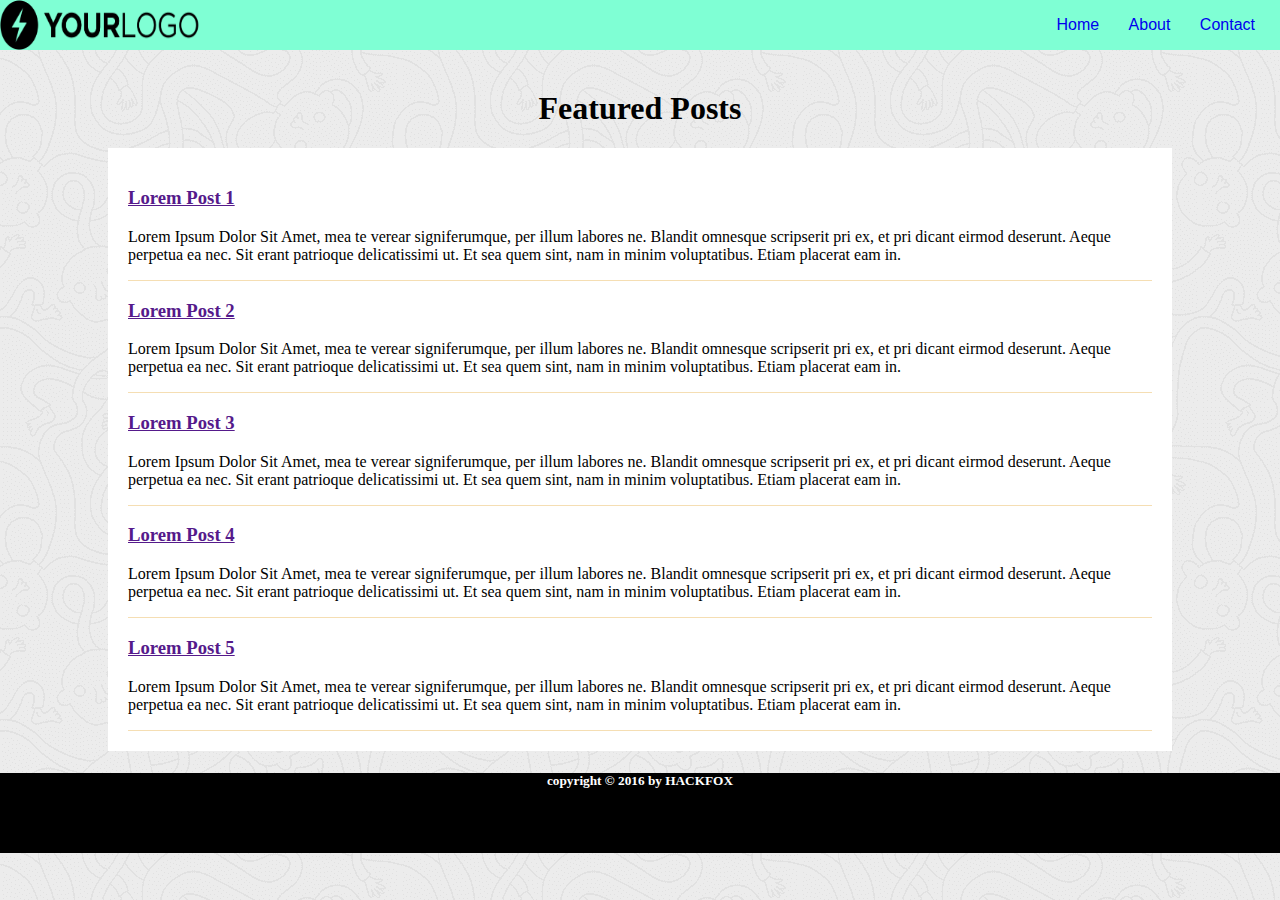
<file: project-css-layouting/index.html>
<!DOCTYPE html>
<html>
  <head>
    <link href="style.css" rel="stylesheet" type="text/css">
    <link href="https://fonts.googleapis.com/css?family=Slabo+27px" rel="stylesheet">
  </head>
  <body>
    <header>
      <img id="logo" src="img/sample-logo.png" width="200px" />
      <nav>
        <ul>
          <a href="#"><li>Home</li></a>
          <a href="#"><li>About</li></a>
          <a href="#"><li>Contact</li></a>
        </ul>
      </nav>
    </header>
    <section>
      <h1>Featured Posts</h1>
      <div id="article-list">
        <article>
          <a href=""><h3>Lorem Post 1</h3></a>
          <p>
            Lorem Ipsum Dolor Sit Amet, mea te verear signiferumque, per illum labores ne. Blandit omnesque scripserit pri ex, et pri dicant eirmod deserunt. Aeque perpetua ea nec. Sit erant patrioque delicatissimi ut. Et sea quem sint, nam in minim voluptatibus. Etiam placerat eam in.
          </p>
        </article>
        <article>
          <a href=""><h3>Lorem Post 2</h3></a>
          <p>
            Lorem Ipsum Dolor Sit Amet, mea te verear signiferumque, per illum labores ne. Blandit omnesque scripserit pri ex, et pri dicant eirmod deserunt. Aeque perpetua ea nec. Sit erant patrioque delicatissimi ut. Et sea quem sint, nam in minim voluptatibus. Etiam placerat eam in.
          </p>
        </article>
        <article>
          <a href=""><h3>Lorem Post 3</h3></a>
          <p>
            Lorem Ipsum Dolor Sit Amet, mea te verear signiferumque, per illum labores ne. Blandit omnesque scripserit pri ex, et pri dicant eirmod deserunt. Aeque perpetua ea nec. Sit erant patrioque delicatissimi ut. Et sea quem sint, nam in minim voluptatibus. Etiam placerat eam in.
          </p>
        </article>
        <article>
          <a href=""><h3>Lorem Post 4</h3></a>
          <p>
            Lorem Ipsum Dolor Sit Amet, mea te verear signiferumque, per illum labores ne. Blandit omnesque scripserit pri ex, et pri dicant eirmod deserunt. Aeque perpetua ea nec. Sit erant patrioque delicatissimi ut. Et sea quem sint, nam in minim voluptatibus. Etiam placerat eam in.
          </p>
        </article>
        <article>
          <a href=""><h3>Lorem Post 5</h3></a>
          <p>
            Lorem Ipsum Dolor Sit Amet, mea te verear signiferumque, per illum labores ne. Blandit omnesque scripserit pri ex, et pri dicant eirmod deserunt. Aeque perpetua ea nec. Sit erant patrioque delicatissimi ut. Et sea quem sint, nam in minim voluptatibus. Etiam placerat eam in.
          </p>
        </article>
      </div>
    </section>
    <footer>
      <h5>copyright &copy; 2016 by HACKFOX</h5>
    </footer>
  </body>
</html>
</file>
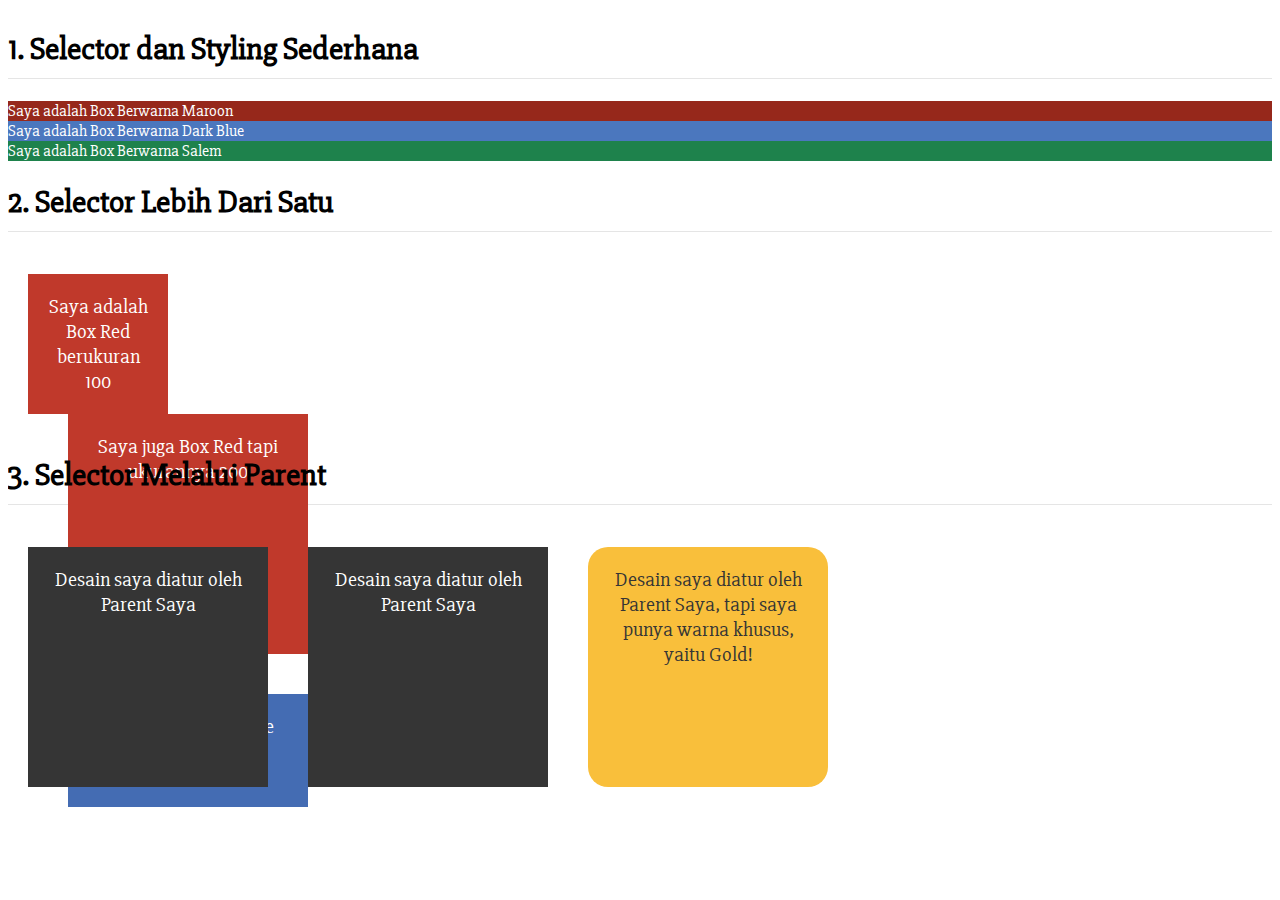
<file: project-css-styling/index.html>
<html>
  <head>
    <link href="https://fonts.googleapis.com/css?family=Slabo+27px" rel="stylesheet">
    <link href="style.css" rel="stylesheet" type="text/css">
  </head>
  <body>
    <div class="separator">
      <h1>1. Selector dan Styling Sederhana</h1>
      <div id="maroon-box">Saya adalah Box Berwarna Maroon</div>
      <div id="dark-blue-box">Saya adalah Box Berwarna Dark Blue</div>
      <div id="salem-box">Saya adalah Box Berwarna Salem</div>
    </div>
    <div class="separator">
      <h1>2. Selector Lebih Dari Satu</h1>
      <div class="box-100 red-background">Saya adalah Box Red berukuran 100</di class="box-100 red-background"v>
      <div class="box-200 red-background">Saya juga Box Red tapi ukurannya 200</div>
      <div class="box-200 blue-background">Saya adalah Box Blue berukuran 200</div>
      <div class="box-200 green-background">Saya juga berukuran 200 tapi warnanya Green</div>
    </div>
    <div class="separator">
      <h1>3. Selector Melalui Parent</h1>
      <div class="box-list">
        <div>Desain saya diatur oleh Parent Saya</div>
        <div>Desain saya diatur oleh Parent Saya</div>
        <div id="gold-box">Desain saya diatur oleh Parent Saya, tapi saya punya warna khusus, yaitu Gold!</div>
      </div>
    </div>
  </body>
</html>
</file>
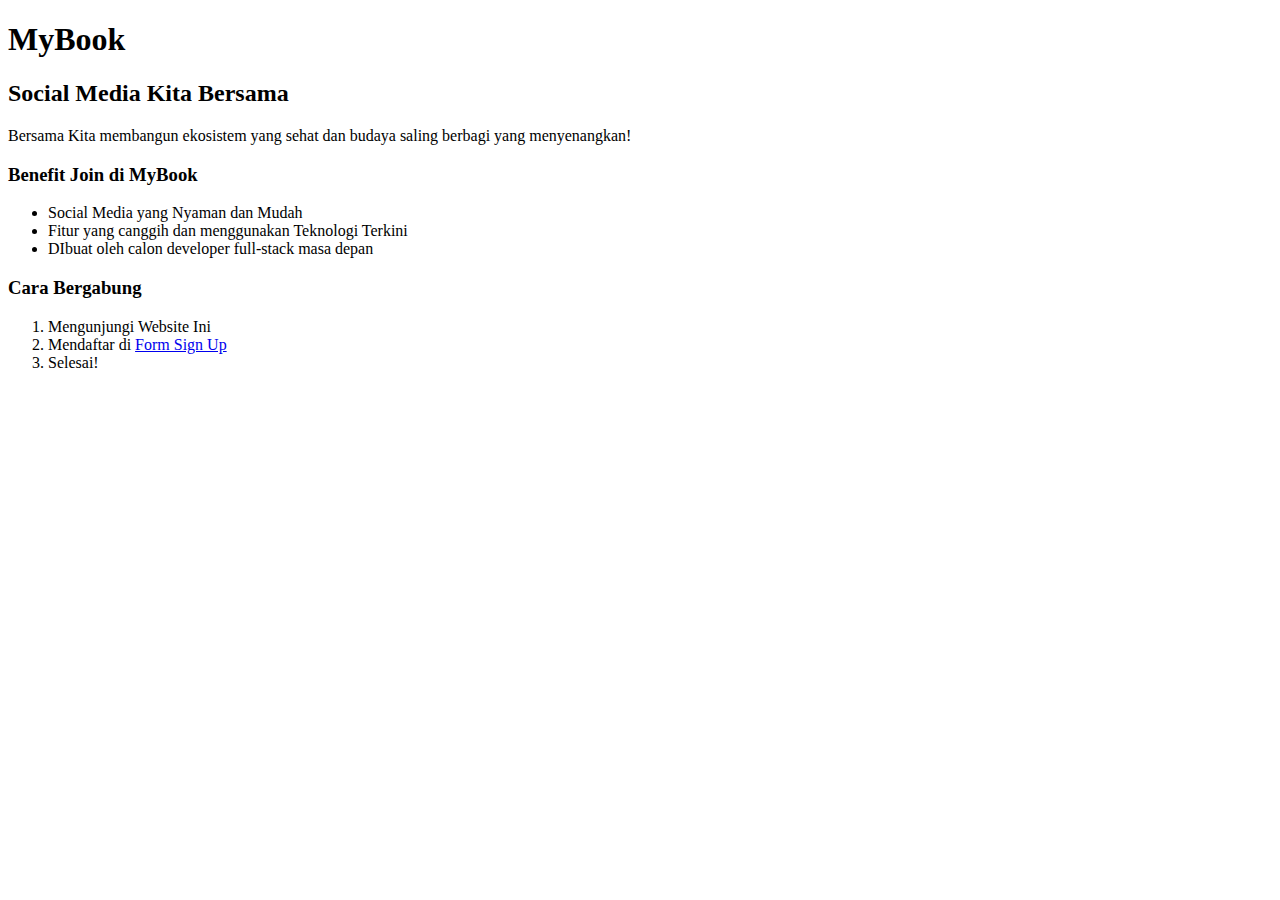
<file: Self-Training-HTML-week01/index.html>
<!DOCTYPE html>
<html>
    <head>
        <title>Welcome To MyBook</title>
    </head>    
        <body>
        <div class="header">
            <h1>MyBook</h1>
            <h2>Social Media Kita Bersama</h2>
            <p>Bersama Kita membangun ekosistem yang sehat dan budaya saling berbagi yang menyenangkan!</p>
        </div>
        <div class="benefit">
            <h3>Benefit Join di MyBook</h3>
        <ul>
            <li>Social Media yang Nyaman dan Mudah</li>
            <li>Fitur yang canggih dan menggunakan Teknologi Terkini</li>
            <li>DIbuat oleh calon developer full-stack masa depan</li>
        </ul>
        </div>
        <div class="join">
        <h3>Cara Bergabung</h3>
        <ol>
            <li>Mengunjungi Website Ini</li>
            <li>Mendaftar di <a href="./form2.html">Form Sign Up</a></li>
            <li>Selesai!</li>
        </ol>
        </div>
        </body>
</html>
</file>
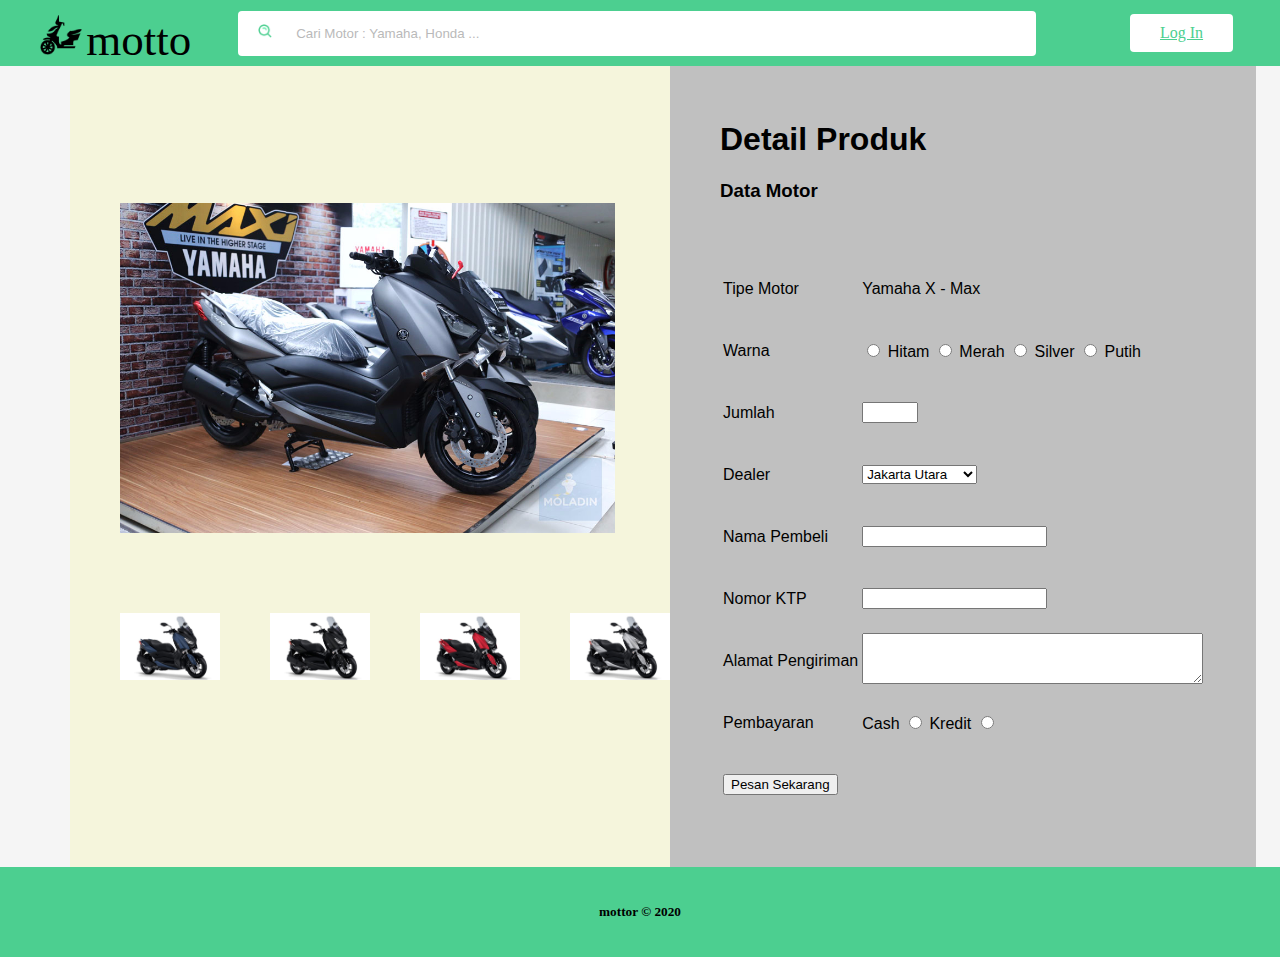
<file: Project-Website/form-pesan.html>
<!DOCTYPE html>
<html>
    <head>
        <title>Pemesanan Motor</title>
        <link href="form-pesan.css" type="text/css" rel="stylesheet">
    </head>
<nav>

</nav>
<header>
    <div class="logo">
        <img id="logo-img" src="img/logo.png">
        <a id="logo-type" href="">motto</a>
    </div>

    <div class="search-container">
        <form action="">
            <img id="search-ic" src="img/search-ic.png" width="16px" height="40px">
            <input id="txt" type="text" placeholder="Cari Motor : Yamaha, Honda ...">
        </form>
    </div>

    <div class="login">
        <a href="./login.html">Log In</a>
    </div>
</header>
<body>
    <div id="history">
        <ul>
            <li><a href="./#">Motor</a></li>
            <li><a href="./#">Yamaha</a></li>
            <li><a href="./#">Matic</a></li>
            <li>X - Max</a></li>
        </ul>
    </div>
<div id="konten">
    
<!--Kode ini memuat gambar produk-->
<div id="gambar">
    <div>
        <img src="img/xmax.jpg" id="jumbo">
    </div>
    <div class="motor">
        <img src="img/biru.jpg" class="gm">
        <img src="img/hitam.jpg" class="gm">
        <img src="img/merah.jpg" class="gm">
        <img src="img/silver.jpg" class="gm">
    </div>
</div>

  
<!--Kode ini memuat informasi motor-->
<div id="detail-produk">
<form action="pemesanan.html" method="POST">
<h1>Detail Produk</h1>
<div id="nama">     
        <h3>Data Motor</h3>
</div>
<!--Kode Radiobox Warna-->
    <section>
<table id="t2">
        <tr>
            <td>Tipe Motor</td>
            <td>Yamaha X - Max</td>
        </tr>
        <tr>
        <td>
            <span>Warna</span>
        </td>
        <td>
        <input type="radio" name="warna" id="hitam" value="hitam">
            <label for="hitam">Hitam</label>
        <input type="radio" name="warna" id="merah" value="merah">
            <label for="merah">Merah</label>
        <input type="radio" name="warna" id="silver" value="silver">
            <label for="silver">Silver</label>
        <input type="radio" name="warna" id="putih" value="putih">
            <label for="putih">Putih</label>
        </td>   
        </tr>
    </section>
<!--Kode Input Jumlah Barang-->
    <section>
    <tr>
        <td>
        <label for="jumlah">Jumlah</label>
        </td>
        <td>
        <input type="number" name="jumlah" id="jumlah" min="1" max="20" required>
        </td>
    </tr>
    </section>
<!--Kode Dropdown Daerah-->
    <section>
        <tr>
        <td>    
        <label>Dealer</label>
        </td>
        <td>
            <select name="daerah" id="daerah">
                <option value="jakarta-utara">Jakarta Utara</option>
                <option value="jakarta-timur">Jakarta Timur</option>
                <option value="jakarta-selatan">Jakarta Selatan</option>
                <option value="jakarta-barat">Jakarta Barat</option>
                <option value="jakarta-pusat">Jakarta Pusat</option>
            </select>
        </td>
        </tr>
    </section>
<!--Kode Text Input Nama Pembeli-->
    <section>
    <tr>
        <td>
        <label for="pembeli">Nama Pembeli</label>
        </td>
        <td>
        <input type="text" name="pembeli" id="pembeli" required>
        </td>
    </tr>
    </section>
<!--Kode Text Input KTP-->
    <section>
    <tr>
        <td>
        <label for="nik">Nomor KTP</label>
        </td>
        <td>
        <input type="text" name="nik" id="nik" pattern="[0-9]{14,16}" required>
        </td>
    </tr>
    </section>
<!--Kode Text Area Alamat Pengiriman-->
    <section>
    <tr>
        <td>
        <label for="alamat">Alamat Pengiriman</label>
        </td>
        <br>
        <td>
        <textarea id="alamat" name="alamat" rows="3" cols="40" required>

        </textarea>
        </td>
    </tr>
    </section>
<!--Kode Radiobox Pembayaran-->
    <section>
    <tr>
        <td>
        <span>Pembayaran</span>
        </td>
        <br>
        <td>
        <label for="cash">Cash</label>
        <input type="radio" name="bayar" id="cash" value="cash">
        <label for="cicilan">Kredit</label>
        <input type="radio" name="bayar" id="cicilan" value="cicilan">
        </td>
    </tr>
    </section>
    <section class="pesan">
    <tr>
        <td colspan="2">
        <input type="submit" value="Pesan Sekarang">
        </td>
    </tr>
    </section>
</table>
</form>
</div>
</div>
    </body>
    <footer>
        <h5>mottor &copy; 2020</h5>
    </footer>

</html>
</file>
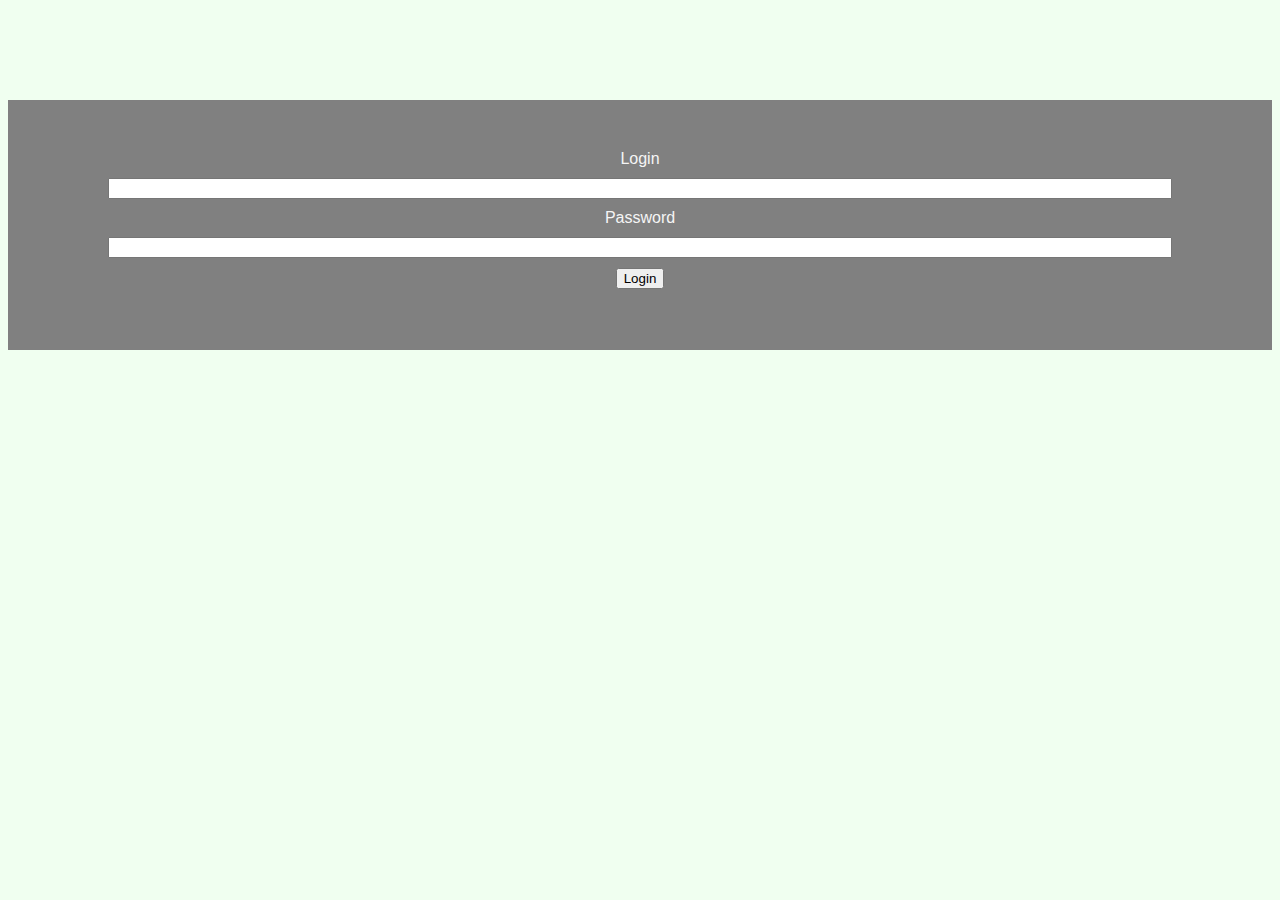
<file: Project-Website/login.html>
<!DOCTYPE html>
<html>
    <head>
        <title>Login</title>
        <link rel="stylesheet" href="login.css" type="text/css">
    </head>
    <body>
        <div id="box">
            <form action="./form-pesan.html" method="POST">
                <label for="login">Login</label>
                <input type="text" name="login" minlength="8" maxlength="16">
                <label for="pass">Password</label>
                <input type="password" name="pass" id="pass" minlength="8" maxlength="16">
                <section class="login2">
                <input type="submit" value="Login">
                </section>
            </form>
        </div>    
    </body>
</html>
</file>
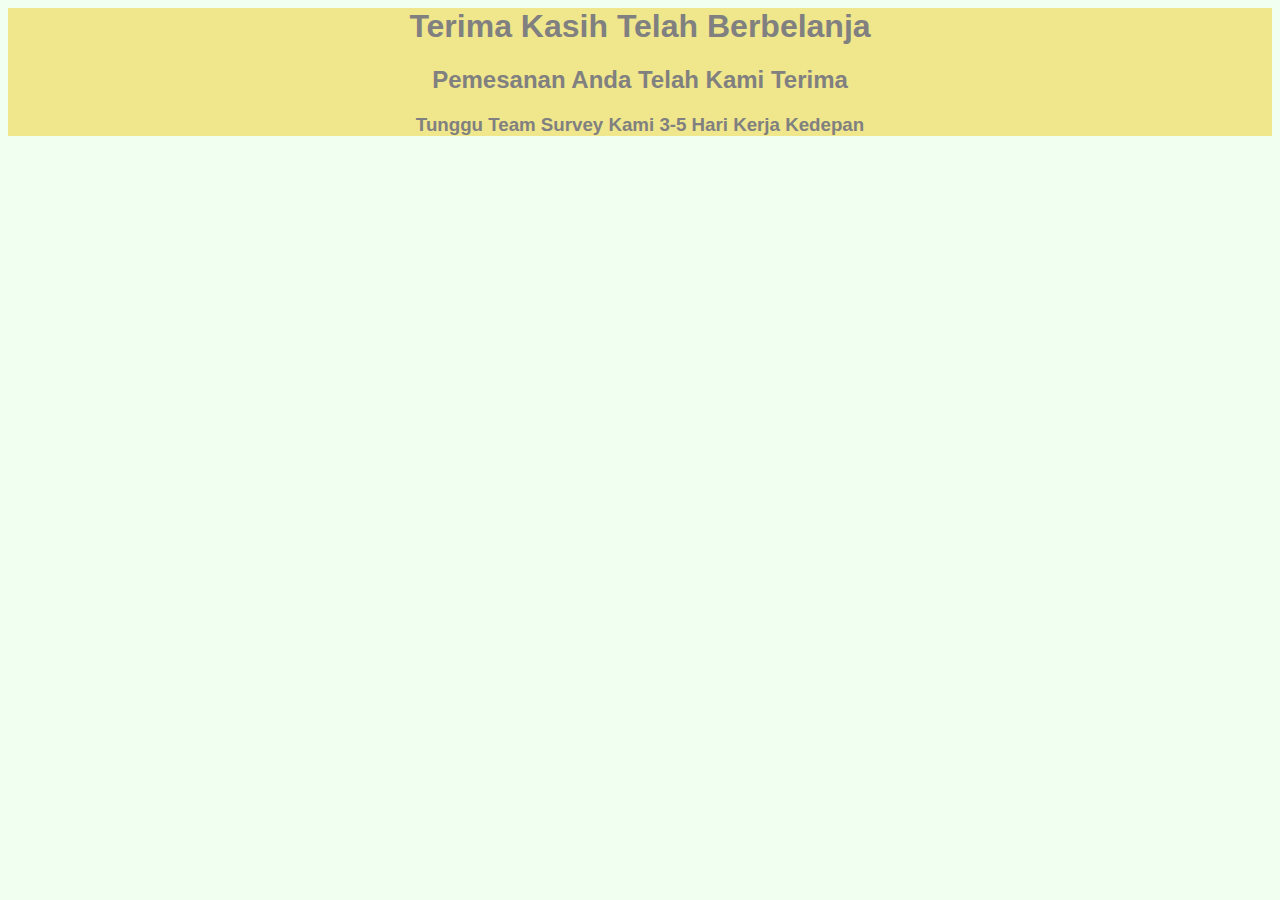
<file: Project-Website/pemesanan.html>
<DOCTYPE html>
<html>
    <head>
        <link rel="stylesheet" type="text/css" href="pemesanan.css">
    </head>
        <body id="pemesanan">
            <header>
                <h1>Terima Kasih Telah Berbelanja</h1>
                <h2>Pemesanan Anda Telah Kami Terima</h2>
                <h3>Tunggu Team Survey Kami 3-5 Hari Kerja Kedepan</h3>
            </header>
        </body>
    
</html>
</file>
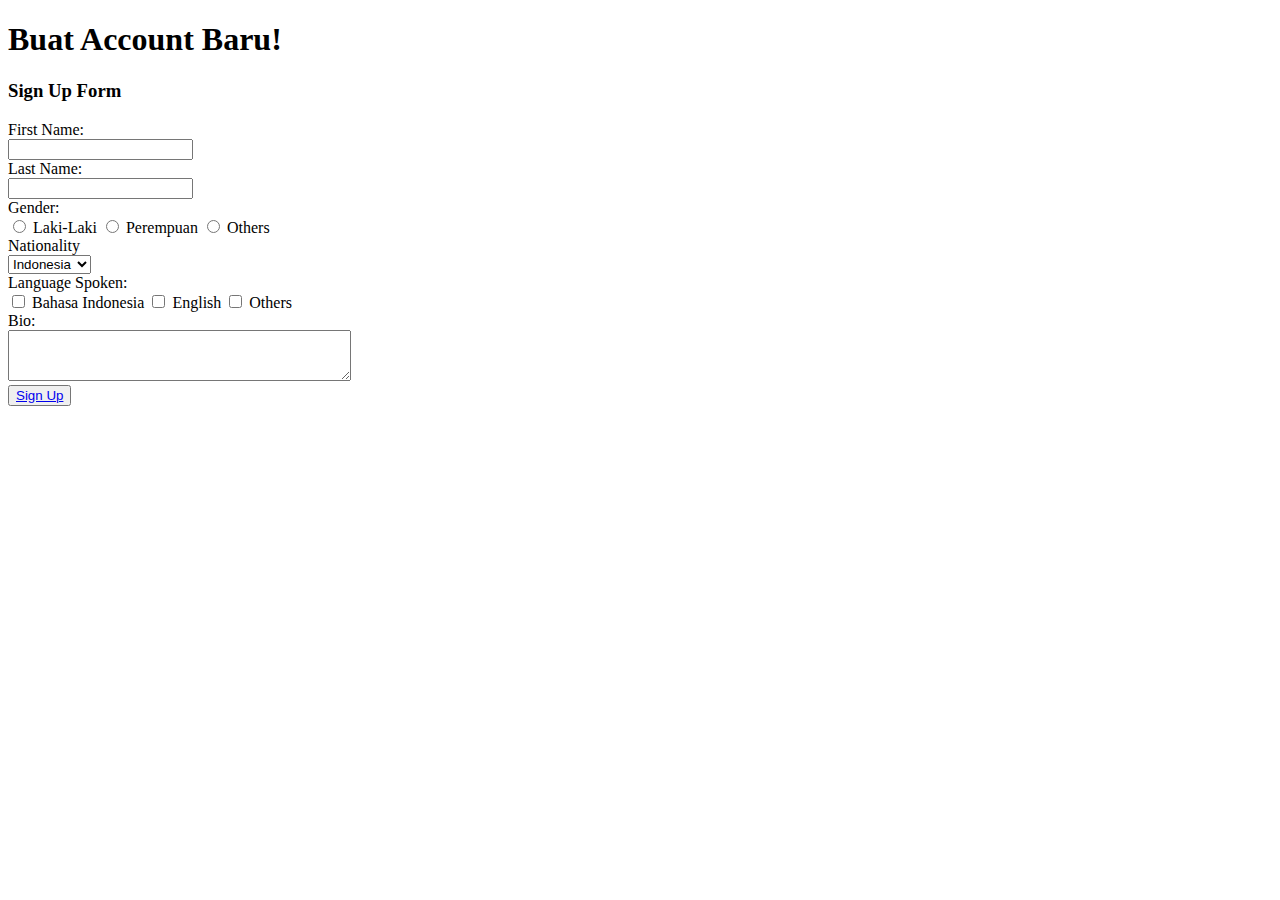
<file: Self-Training-HTML-week01/form2.html>
<!DOCTYPE html>
<html>
    <head>
        <title>Login</title>
    </head>
        <body>
            <form method="POST" action="daftar"></form>
        <section id="Sign">
            <h1>Buat Account Baru!</h1>
            <h3>Sign Up Form</h3>
        </section>
        <section id="firstName">
            <label for="first">First Name:</label><br>
            <input type="text" id="first" name="first"><br>
        </section>
        <section id="lastName">
            <label for="last">Last Name:</label><br>
            <input type="text" id="last" name="last"><br>
        </section>
        <section id="gender">
            <span>Gender:</span><br>
            <input type="radio" name="gender" id="laki" value="laki">
            <label for="laki">Laki-Laki</label>
            <input type="radio" name="gender" id="perempuan" value="perempuan">
            <label for="perempuan">Perempuan</label>
            <input type="radio" name="gender" id="other" value="other">
            <label for="other">Others</label>
            <br>
        </section>
        <section id="nation">
            <label>Nationality</label><br>
            <select name="nation" id="nation">
                <option value="indonesia">Indonesia</option>
                <option value="malaysia">Malaysia</option>
                <option value="singapore">Singapore</option>
            </select>
                
            <br>
        </section>
        <section id="language">
            <label>Language Spoken:</label><br>
            <input type="checkbox" value="bahasa-indonesia" id="indonesia" name="language">
            <label for="indonesia">Bahasa Indonesia</label>
            <input type="checkbox" value="english" id="english" name="language">
            <label for="english">English</label>
            <input type="checkbox" id="others" name="language" value="other">
            <label for="others">Others</label>        
            <br>
        </section>
        <section id="bio">
            <label for="bio">Bio:</label><br>
            <textarea id="bio" name="bio" rows="3" cols="40">

            </textarea>
            <br>
        </section>
            <button><a href="./form3.html">Sign Up</a></button>
        </form>
        </body>
</html>
</file>
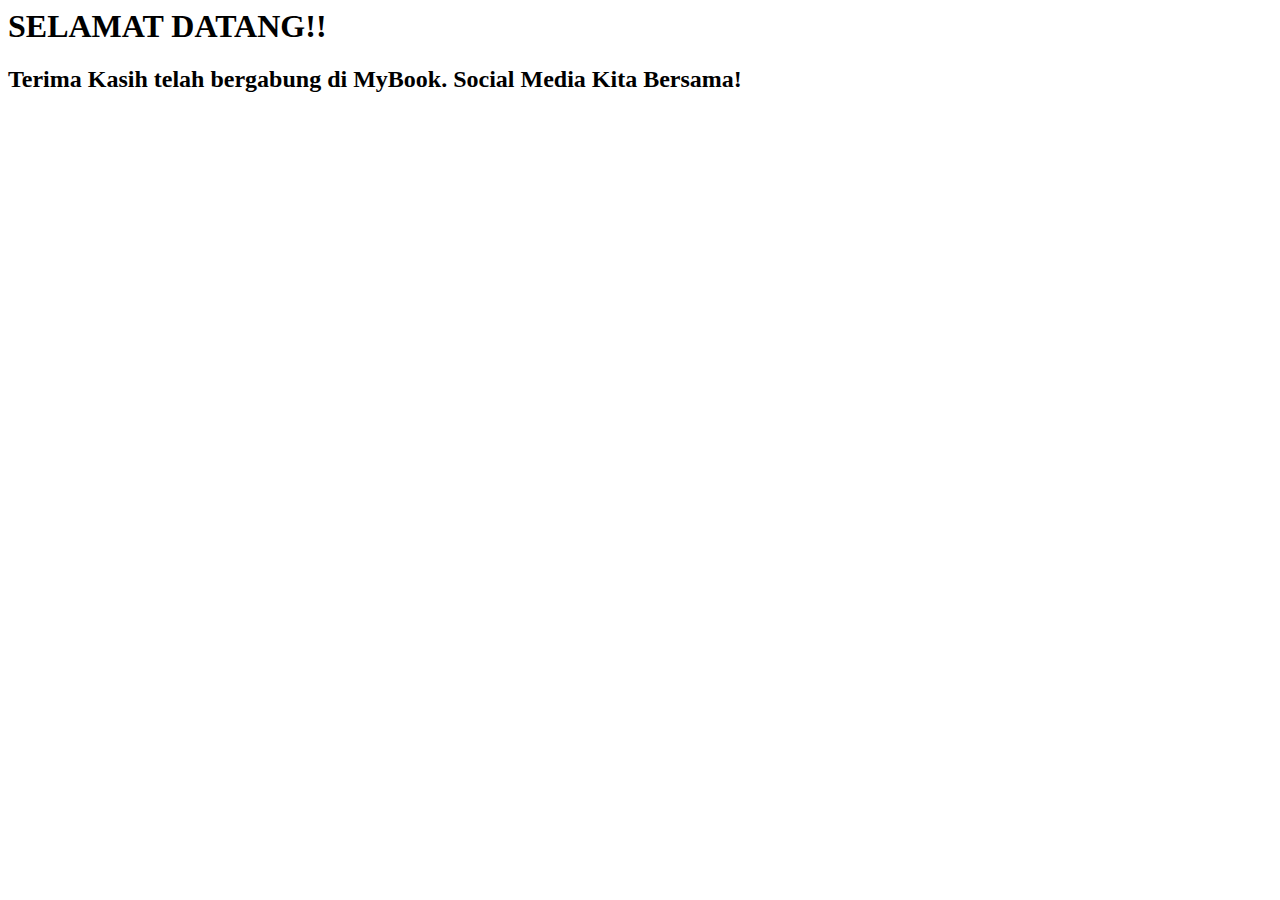
<file: Self-Training-HTML-week01/form3.html>
<DOCTYPE html>
<html>
    <head>
        <title>Selamat bergabung</title>
    </head>
        <body>
            <h1>SELAMAT DATANG!!</h1>
            <h2>Terima Kasih telah bergabung di MyBook. Social Media Kita Bersama!</h2>
        </body>
</html>
</file>
<file: project-css-layouting/style.css>
header {
position: fixed;
top: 0px;
display: inline-flex;
width: 100%;
background-color: aquamarine;
font-family: Arial, Helvetica, sans-serif;
justify-content: space-between;
}

nav {
    float: right;
    right: 0px;
}
li {
    list-style-type: none;
    margin-right: 25px;
    text-align: right;
    display: inline-flex;
}

body {
    margin: 0px;
    background-image: url("img/sample-pattern.png");
}

#article-list {
    background-color: white;
    width: 80%;
    margin: auto;
    padding: 20px;
}

section h1 {
    margin-top: 90px;
    text-align: center;
}
article {
    border-bottom: 1px solid wheat;
}

footer {
    background-color: black;
    width: 100%;
    height: 80px;
    color: white;
    text-align: auto;
    bottom: 0px;
}

h5 {
    text-align: center;
}
</file>
<file: project-css-styling/style.css>
/* Style Default */
body {
  font-family: 'Slabo 27px', serif;
}

h1 {
  border-bottom: 1px solid rgba(0, 0, 0, .1);
  padding-bottom: 10px;
}

.separator {
  width: 100%;
  height: auto;
  overflow: hidden;
}

/* Style Untuk Soal 1, 2, dan 3. Gunakan Dengan Sesuai! */

.box-100 {
  width: 100px;
  height: 100px;
  float: left;
  margin: 20px;
  padding: 20px;
  font-size: 15pt;
  text-align: center;
}

.box-200 {
  width: 200px;
  height: 200px;
  float: left;
  margin: 20px;
  padding: 20px;
  font-size: 15pt;
  text-align: center;
}

#maroon-box {
  color: #FFFFFF;
  background: #96281B;
}

#dark-blue-box {
  color: #FFFFFF;
  background: #4B77BE;
}

#salem-box {
  color: #FFFFFF;
  background: #1E824C;
}

.red-background {
  color: #FFFFFF;
  background: #C0392B;
}

.blue-background {
  color: #FFFFFF;
  background: #446CB3;
}

.green-background {
  color: #FFFFFF;
  background: #26A65B;
}

.box-list div {
  width: 200px;
  height: 200px;
  float: left;
  margin: 20px;
  padding: 20px;
  font-size: 15pt;
  text-align: center;
  background: #353535;
  color: #FFFFFF;
}

#gold-box {
  border-radius: 20px;
  color: #353535;
  background: #F9BF3B;
}
</file>
<file: Project-Website/form-pesan.css>
body {
    background-color: whitesmoke;
    height: 100%;
    width: 100%;
    margin: 0;
}

#pemesanan {
    background-color: gray;
    margin: auto;
    margin-left: 70px;
    margin-right: 70px;
}

li {
    list-style-type: none;
    margin-right: 25px;
    text-align: right;
    display: inline-flex;
}

#t2 {
    height: 70px;
    width: max-content;
}

tr {
    height: 60px;
    width: 200px;
    margin: auto;
}
#konten {
    display: inline-flex;
    margin-right: 70px;
    margin-left: 70px;    
    background-color: beige;
}

#gambar {
    display: grid;
    grid-template-rows: 400px 100px;
    grid-row-gap: 10px;
    margin: auto;
    margin-left: 50px;
}

.motor {
    display: grid;
    grid-template-columns: auto auto auto auto;
    grid-gap: 50px;
}
.motor :hover {
    box-shadow: 5px 5px 5px 5px #888888;
}


.gm {
    width: 100px;

}

#jumbo{
    width: 90%;
    
}

#detail-produk {
    padding: 50px;
    margin: auto;
    font-family: 'Gill Sans', 'Gill Sans MT', Calibri, 'Trebuchet MS', sans-serif;
    color:black;
    background-color: silver;   
}

footer {
    background-color: #4ccf90;
    text-align: center;
    padding: 15px 15px;
}

header {
    display: inline-flex;
    background-color: #4CCF90;
    width: 100%;
    top: 0;
    left: 0;
    position: fixed;
}

.logo {
    margin-left: 40px;
    
}

#logo-img {
    margin-top: 15px;
    height: 40px;
}

#logo-type {
    font-family: "Reem kufi";
    font-size: 45px;
    color: black;
    text-decoration: none;
    transform: translateY(-20%);
}

.search-container{
background-color: white;
margin: auto;
border-radius: 4px;
width: 60%;
padding: 5px 10px 5px 20px;
}

#search-ic{
    width: 14px;
    height: 14px;
    margin-right: 10px;
}

#txt {
    text-decoration: none;
    width: 93%;
    border: none;
    padding: 10px;
    opacity: 0.5;
}


.login {
    height: 100%;
    margin: auto;
    background-color: white;
    padding: 10px 30px 10px 30px;
    border-radius: 4px;
}

.login a {
    font-size: 16px;
    color: #4CCF90;
}
</file>
<file: Project-Website/login.css>
body {
    background-color: honeydew;
    height: auto;
}

#box {
    height: 250px;
    weight: 250px;
    background-color: gray;
    text-align: center;
    color: whitesmoke;
    font-family: Arial, Helvetica, sans-serif;
    margin-top: 100px;
}

form {
    text-align: center;
    display: grid;
    grid-template-rows: auto auto auto auto;
    grid-gap: 10px;
    padding-left: 100px;
    padding-right: 100px;
    padding-top: 50px;
}
</file>
<file: Project-Website/pemesanan.css>
body {
    background-color: honeydew;

}

header {
    background-color: khaki;
    font-family: Arial, Helvetica, sans-serif;
    margin: auto;
    text-align: center;
    color: gray;
    position: relative;
}

h1 {
    font-weight: bold;
}
</file>
